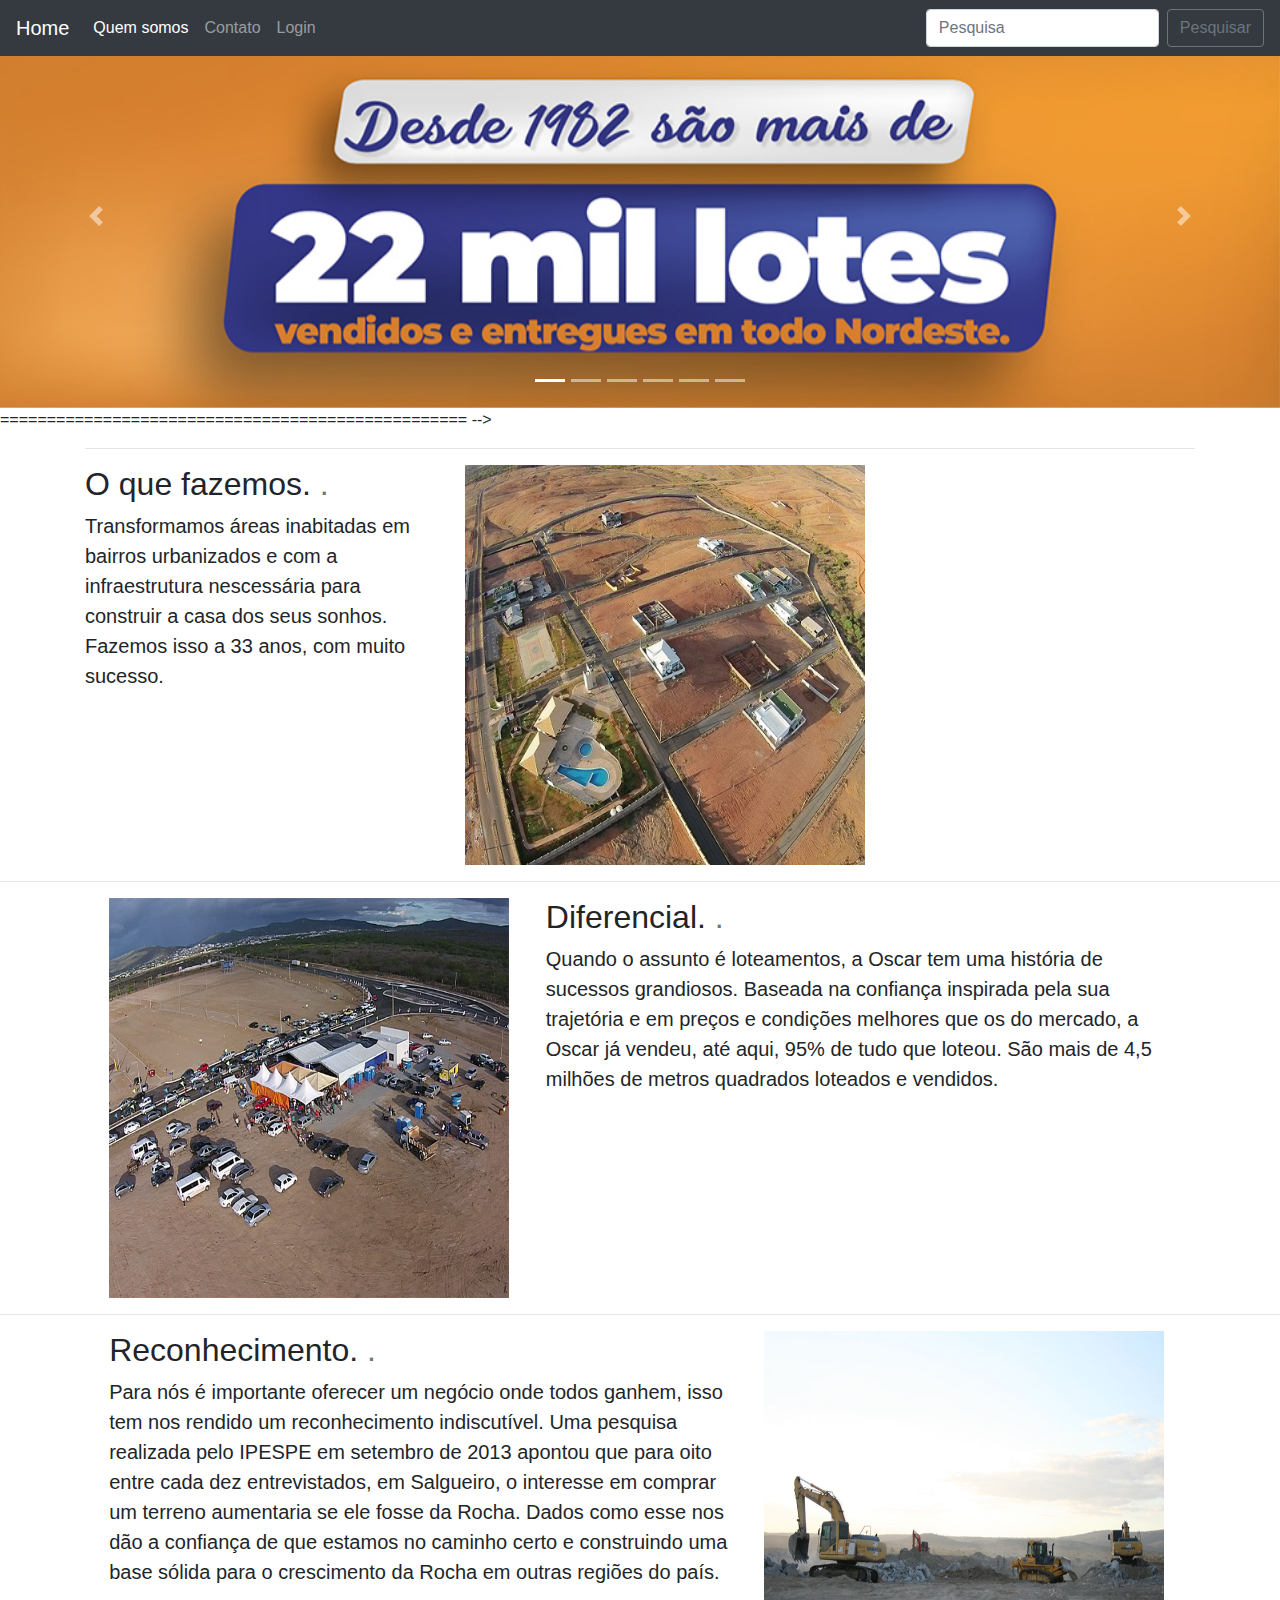
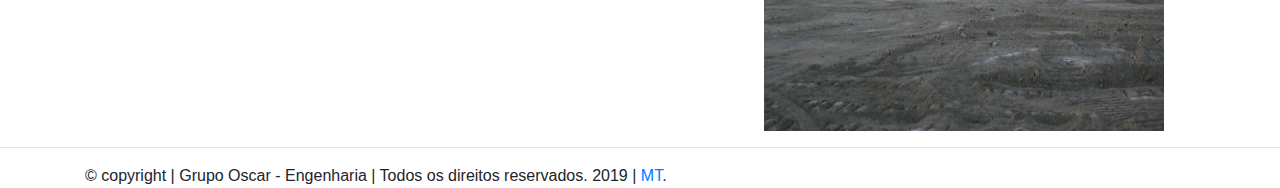
<file: index.html>
<!doctype html>
<html lang="pt-br">

<head>
    <meta charset="utf-8">
    <meta name="viewport" content="width=device-width, initial-scale=1, shrink-to-fit=no">
    <meta name="description" content="">
    <title>Oscar Imobiliaria </title>


    <!-- Bootstrap core CSS -->
    <link rel="stylesheet" href="https://stackpath.bootstrapcdn.com/bootstrap/4.3.1/css/bootstrap.min.css"
        integrity="sha384-ggOyR0iXCbMQv3Xipma34MD+dH/1fQ784/j6cY/iJTQUOhcWr7x9JvoRxT2MZw1T" crossorigin="anonymous">

    <style>
        .bd-placeholder-img {
            font-size: 1.125rem;
            text-anchor: middle;
            -webkit-user-select: none;
            -moz-user-select: none;
            -ms-user-select: none;
            user-select: none;
        }

        @media (min-width: 768px) {
            .bd-placeholder-img-lg {
                font-size: 3.5rem;
            }
        }
    </style>

</head>

<body>
    <header>
        <nav class="navbar navbar-expand-md navbar-dark fixed-top bg-dark">
            <a class="navbar-brand" href="#">Home</a>
            <button class="navbar-toggler" type="button" data-toggle="collapse" data-target="#navbarCollapse"
                aria-controls="navbarCollapse" aria-expanded="false" aria-label="Toggle navigation">
                <span class="navbar-toggler-icon"></span>
            </button>
            <div class="collapse navbar-collapse" id="navbarCollapse">
                <ul class="navbar-nav mr-auto">
                    <li class="nav-item active">
                        <a class="nav-link" href="#">Quem somos <span class="sr-only">(current)</span></a>
                    </li>
                    <li class="nav-item">
                        <a class="nav-link" href="#">Contato</a>
                    </li>
                    <li class="nav-item">
                        <a class="nav-link" href="login.php">Login</a>
                    </li>
                </ul>
                <form class="form-inline mt-2 mt-md-0">
                    <input class="form-control mr-sm-2" type="text" placeholder="Pesquisa" aria-label="Search">
                    <button class="btn btn-outline-secondary my-2 my-sm-0" type="submit">Pesquisar</button>
                </form>
            </div>
        </nav>
    </header>

    <main role="main">
        <br>
        <div id="carouselExampleIndicators" class="carousel slide" data-ride="carousel">
            <ol class="carousel-indicators">
                <li data-target="#carouselExampleIndicators" data-slide-to="0" class="active"></li>
                <li data-target="#carouselExampleIndicators" data-slide-to="1"></li>
                <li data-target="#carouselExampleIndicators" data-slide-to="2"></li>
                <li data-target="#carouselExampleIndicators" data-slide-to="3"></li>
                <li data-target="#carouselExampleIndicators" data-slide-to="4"></li>
                <li data-target="#carouselExampleIndicators" data-slide-to="5"></li>
   
            </ol>
            <div class="carousel-inner">
                <div class="carousel-item active">
                    <img src="imagens/img1.jpg" class="d-block w-100" alt="...">
                </div>
                <div class="carousel-item">
                    <img src="imagens/img2.jpg" class="d-block w-100" alt="...">
                </div>
                <div class="carousel-item">
                    <img src="imagens/img3.jpg" class="d-block w-100" alt="...">
                </div>
                <div class="carousel-item">
                    <img src="imagens/img4.jpg" class="d-block w-100" alt="...">
                </div>
                <div class="carousel-item">
                    <img src="imagens/img5.jpg" class="d-block w-100" alt="...">
                </div>
      
            </div>
            <a class="carousel-control-prev" href="#carouselExampleIndicators" role="button" data-slide="prev">
                <span class="carousel-control-prev-icon" aria-hidden="true"></span>
                <span class="sr-only">Previous</span>
            </a>
            <a class="carousel-control-next" href="#carouselExampleIndicators" role="button" data-slide="next">
                <span class="carousel-control-next-icon" aria-hidden="true"></span>
                <span class="sr-only">Next</span>
            </a>
        </div>



  ================================================== -->
        <!-- Coloque o restante da página em outro contêiner para centralizar todo o conteúdo. -->

        <div class="container marketing">

            <!-- Três colunas de texto abaixo do carrossel -->



            <!-- INICIAR OS RECURSOS -->

            <hr class="featurette-divider">

            <div class="row featurette">
                <div class="col-md-4">
                    <h2 class="featurette-heading">O que fazemos. <span class="text-muted">.</span></h2>
                    <p class="lead">Transformamos áreas inabitadas em bairros urbanizados e com a infraestrutura
                        nescessária para construir a casa dos seus sonhos. Fazemos isso a 33 anos, com muito sucesso.
                    </p>
                </div>

                <div class="col-md-8 ">
                    <img src="imagens/img7.jpg" alt="Smiley face" height="400" width="400">
                </div>
            </div>
        </div>

        <hr class="featurette-divider">

        <div class="row featurette">
                <div class="col-md-1">
                </div>

            <div class="col-md-4">
                <img src="imagens/img8.jpg" alt="Smiley face" height="400" width="400">
            </div>

            <div class="col-md-6">
                <h2 class="featurette-heading">Diferencial. <span class="text-muted">.</span></h2>
                <p class="lead">Quando o assunto é loteamentos, a Oscar tem uma história de sucessos grandiosos. Baseada
                    na confiança inspirada pela sua trajetória e em preços e condições melhores que os do mercado, a
                    Oscar já vendeu, até aqui, 95% de tudo que loteou. São mais de 4,5 milhões de metros quadrados
                    loteados e vendidos.</p>
            </div>
            <div class="col-md-1">
                </div>

        </div>

        <hr class="featurette-divider">

        <div class="row featurette">
                <div class="col-md-1">
                </div>


            <div class="col-md-6">
                <h2 class="featurette-heading">Reconhecimento. <span class="text-muted">.</span></h2>
                <p class="lead">Para nós é importante oferecer um negócio onde todos ganhem, isso tem nos rendido um reconhecimento indiscutível. Uma pesquisa realizada pelo IPESPE em setembro de 2013 apontou que para oito entre cada dez entrevistados, em Salgueiro, o interesse em comprar um terreno aumentaria se ele fosse da Rocha. Dados como esse nos dão a confiança de que estamos no caminho certo e construindo uma base sólida para o crescimento da Rocha em outras regiões do país.</p>
            </div>

            
            <div class="col-md-4">
                    <img src="imagens/img9.jpg" alt="Smiley face" height="400" width="400">
                </div>
            <div class="col-md-1">
                </div>

        </div>

        <hr class="featurette-divider">

        <!-- /END THE FEATURETTES -->

        </div><!-- /.container -->


        <!-- FOOTER -->
        <footer class="container">

                        <article id="copyright">&copy; copyright | Grupo Oscar - Engenharia | Todos os direitos reservados. 2019 | <a href="" id="mt">MT</a>.</article>
      
        </footer>
    </main>
    <script src="https://code.jquery.com/jquery-3.3.1.slim.min.js"
        integrity="sha384-q8i/X+965DzO0rT7abK41JStQIAqVgRVzpbzo5smXKp4YfRvH+8abtTE1Pi6jizo"
        crossorigin="anonymous"></script>
    <script src="https://cdnjs.cloudflare.com/ajax/libs/popper.js/1.14.3/umd/popper.min.js"
        integrity="sha384-ZMP7rVo3mIykV+2+9J3UJ46jBk0WLaUAdn689aCwoqbBJiSnjAK/l8WvCWPIPm49"
        crossorigin="anonymous"></script>
    <script src="https://stackpath.bootstrapcdn.com/bootstrap/4.1.3/js/bootstrap.min.js"
        integrity="sha384-ChfqqxuZUCnJSK3+MXmPNIyE6ZbWh2IMqE241rYiqJxyMiZ6OW/JmZQ5stwEULTy"
        crossorigin="anonymous"></script>
</body>



</html>
</file>
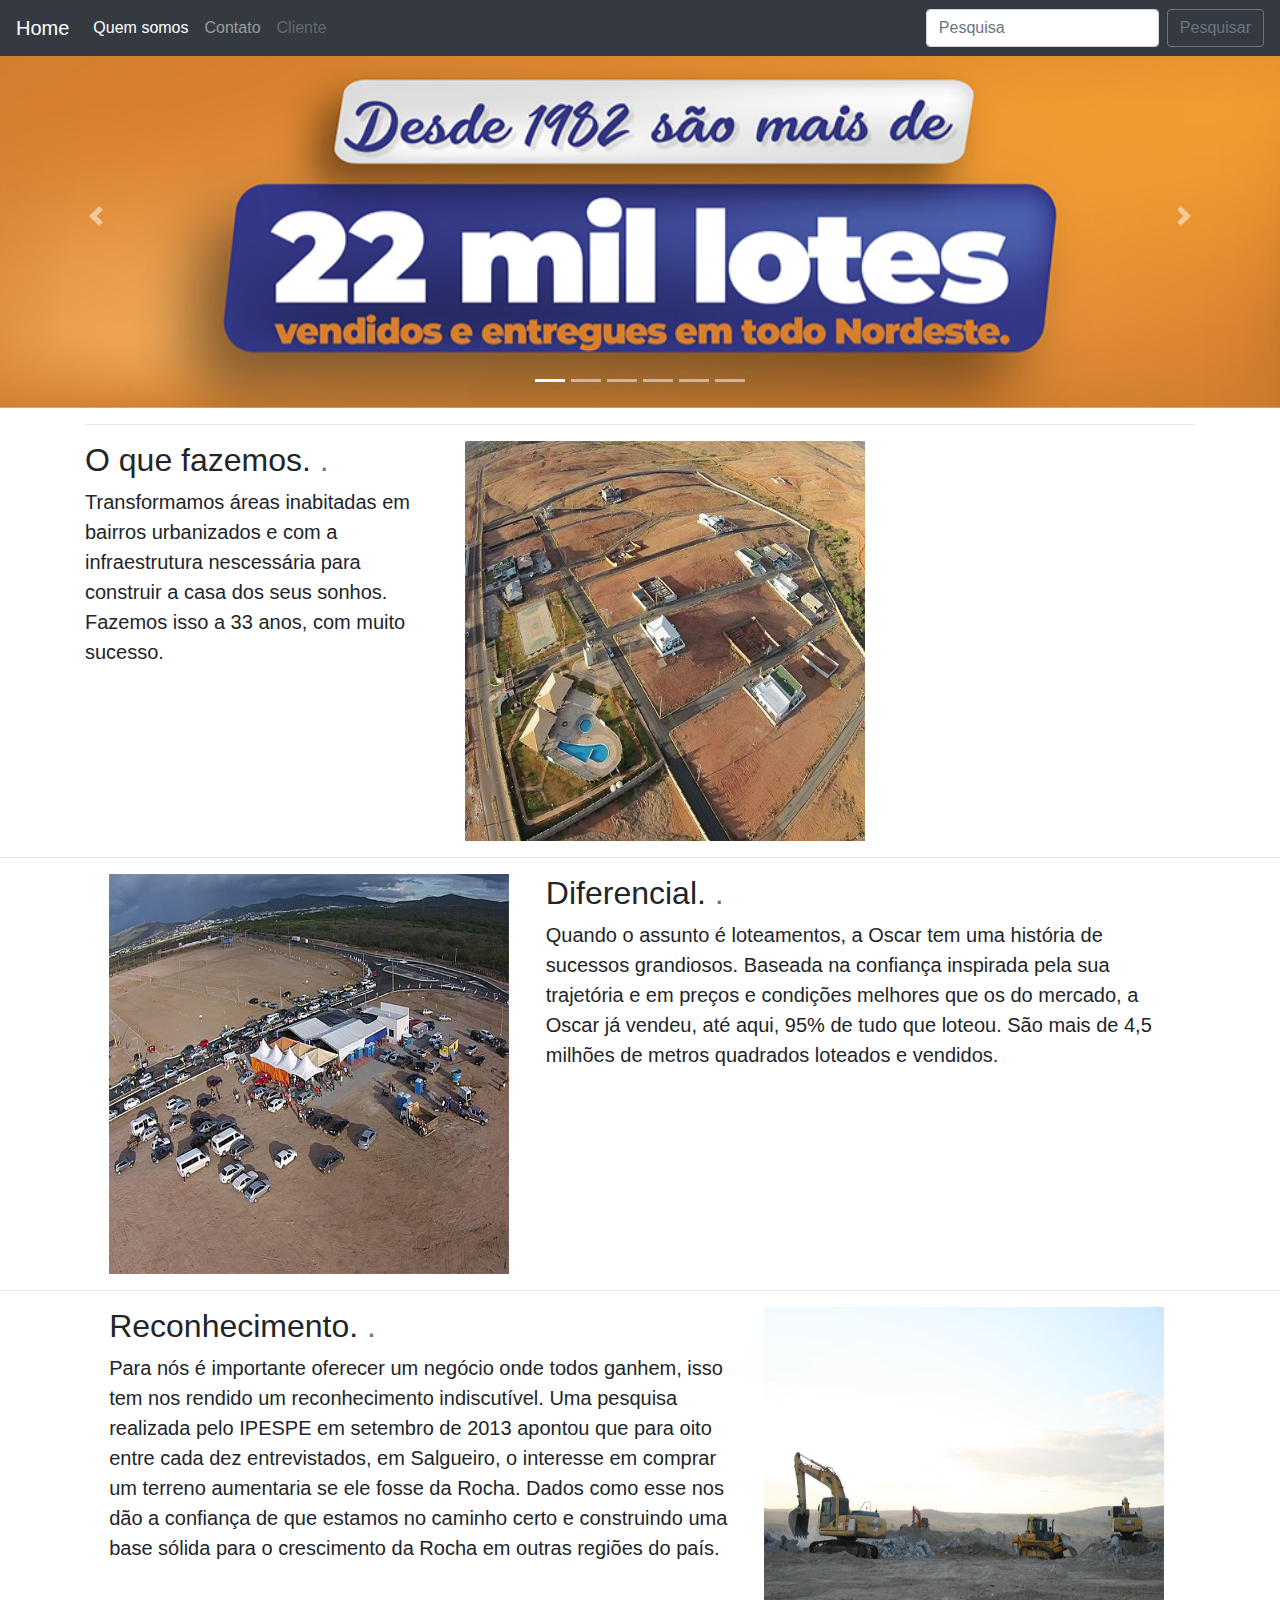
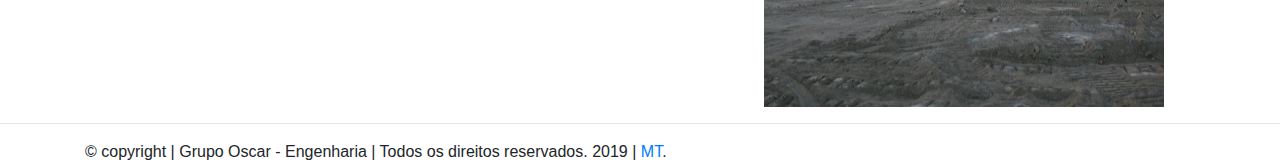
<file: teste.html>
<!doctype html>
<html lang="pt-br">

<head>
    <meta charset="utf-8">
    <meta name="viewport" content="width=device-width, initial-scale=1, shrink-to-fit=no">
    <meta name="description" content="">
    <title>Oscar Imobiliaria </title>


    <!-- Bootstrap core CSS -->
    <link rel="stylesheet" href="https://stackpath.bootstrapcdn.com/bootstrap/4.3.1/css/bootstrap.min.css"
        integrity="sha384-ggOyR0iXCbMQv3Xipma34MD+dH/1fQ784/j6cY/iJTQUOhcWr7x9JvoRxT2MZw1T" crossorigin="anonymous">

    <style>
        .bd-placeholder-img {
            font-size: 1.125rem;
            text-anchor: middle;
            -webkit-user-select: none;
            -moz-user-select: none;
            -ms-user-select: none;
            user-select: none;
        }

        @media (min-width: 768px) {
            .bd-placeholder-img-lg {
                font-size: 3.5rem;
            }
        }
    </style>

</head>

<body>
    <header>
        <nav class="navbar navbar-expand-md navbar-dark fixed-top bg-dark">
            <a class="navbar-brand" href="#">Home</a>
            <button class="navbar-toggler" type="button" data-toggle="collapse" data-target="#navbarCollapse"
                aria-controls="navbarCollapse" aria-expanded="false" aria-label="Toggle navigation">
                <span class="navbar-toggler-icon"></span>
            </button>
            <div class="collapse navbar-collapse" id="navbarCollapse">
                <ul class="navbar-nav mr-auto">
                    <li class="nav-item active">
                        <a class="nav-link" href="#">Quem somos <span class="sr-only">(current)</span></a>
                    </li>
                    <li class="nav-item">
                        <a class="nav-link" href="#">Contato</a>
                    </li>
                    <li class="nav-item">
                        <a class="nav-link disabled" href="#">Cliente</a>
                    </li>
                </ul>
                <form class="form-inline mt-2 mt-md-0">
                    <input class="form-control mr-sm-2" type="text" placeholder="Pesquisa" aria-label="Search">
                    <button class="btn btn-outline-secondary my-2 my-sm-0" type="submit">Pesquisar</button>
                </form>
            </div>
        </nav>
    </header>

    <main role="main">
        <br>
        <div id="carouselExampleIndicators" class="carousel slide" data-ride="carousel">
            <ol class="carousel-indicators">
                <li data-target="#carouselExampleIndicators" data-slide-to="0" class="active"></li>
                <li data-target="#carouselExampleIndicators" data-slide-to="1"></li>
                <li data-target="#carouselExampleIndicators" data-slide-to="2"></li>
                <li data-target="#carouselExampleIndicators" data-slide-to="3"></li>
                <li data-target="#carouselExampleIndicators" data-slide-to="4"></li>
                <li data-target="#carouselExampleIndicators" data-slide-to="5"></li>
   
            </ol>
            <div class="carousel-inner">
                <div class="carousel-item active">
                    <img src="imagens/img1.jpg" class="d-block w-100" alt="...">
                </div>
                <div class="carousel-item">
                    <img src="imagens/img2.jpg" class="d-block w-100" alt="...">
                </div>
                <div class="carousel-item">
                    <img src="imagens/img3.jpg" class="d-block w-100" alt="...">
                </div>
                <div class="carousel-item">
                    <img src="imagens/img4.jpg" class="d-block w-100" alt="...">
                </div>
                <div class="carousel-item">
                    <img src="imagens/img5.jpg" class="d-block w-100" alt="...">
                </div>
      
            </div>
            <a class="carousel-control-prev" href="#carouselExampleIndicators" role="button" data-slide="prev">
                <span class="carousel-control-prev-icon" aria-hidden="true"></span>
                <span class="sr-only">Previous</span>
            </a>
            <a class="carousel-control-next" href="#carouselExampleIndicators" role="button" data-slide="next">
                <span class="carousel-control-next-icon" aria-hidden="true"></span>
                <span class="sr-only">Next</span>
            </a>
        </div>



        <!--Mensagens de marketing e recursos
  ================================================== -->
        <!-- Coloque o restante da página em outro contêiner para centralizar todo o conteúdo. -->

        <div class="container marketing">

            <!-- Três colunas de texto abaixo do carrossel -->



            <!-- INICIAR OS RECURSOS -->

            <hr class="featurette-divider">

            <div class="row featurette">
                <div class="col-md-4">
                    <h2 class="featurette-heading">O que fazemos. <span class="text-muted">.</span></h2>
                    <p class="lead">Transformamos áreas inabitadas em bairros urbanizados e com a infraestrutura
                        nescessária para construir a casa dos seus sonhos. Fazemos isso a 33 anos, com muito sucesso.
                    </p>
                </div>

                <div class="col-md-8 ">
                    <img src="imagens/img7.jpg" alt="Smiley face" height="400" width="400">
                </div>
            </div>
        </div>

        <hr class="featurette-divider">

        <div class="row featurette">
                <div class="col-md-1">
                </div>

            <div class="col-md-4">
                <img src="imagens/img8.jpg" alt="Smiley face" height="400" width="400">
            </div>

            <div class="col-md-6">
                <h2 class="featurette-heading">Diferencial. <span class="text-muted">.</span></h2>
                <p class="lead">Quando o assunto é loteamentos, a Oscar tem uma história de sucessos grandiosos. Baseada
                    na confiança inspirada pela sua trajetória e em preços e condições melhores que os do mercado, a
                    Oscar já vendeu, até aqui, 95% de tudo que loteou. São mais de 4,5 milhões de metros quadrados
                    loteados e vendidos.</p>
            </div>
            <div class="col-md-1">
                </div>

        </div>

        <hr class="featurette-divider">

        <div class="row featurette">
                <div class="col-md-1">
                </div>


            <div class="col-md-6">
                <h2 class="featurette-heading">Reconhecimento. <span class="text-muted">.</span></h2>
                <p class="lead">Para nós é importante oferecer um negócio onde todos ganhem, isso tem nos rendido um reconhecimento indiscutível. Uma pesquisa realizada pelo IPESPE em setembro de 2013 apontou que para oito entre cada dez entrevistados, em Salgueiro, o interesse em comprar um terreno aumentaria se ele fosse da Rocha. Dados como esse nos dão a confiança de que estamos no caminho certo e construindo uma base sólida para o crescimento da Rocha em outras regiões do país.</p>
            </div>

            
            <div class="col-md-4">
                    <img src="imagens/img9.jpg" alt="Smiley face" height="400" width="400">
                </div>
            <div class="col-md-1">
                </div>

        </div>

        <hr class="featurette-divider">

        <!-- /END THE FEATURETTES -->

        </div><!-- /.container -->


        <!-- FOOTER -->
        <footer class="container">

                        <article id="copyright">&copy; copyright | Grupo Oscar - Engenharia | Todos os direitos reservados. 2019 | <a href="" id="mt">MT</a>.</article>
      
        </footer>
    </main>
    <script src="https://code.jquery.com/jquery-3.3.1.slim.min.js"
        integrity="sha384-q8i/X+965DzO0rT7abK41JStQIAqVgRVzpbzo5smXKp4YfRvH+8abtTE1Pi6jizo"
        crossorigin="anonymous"></script>
    <script src="https://cdnjs.cloudflare.com/ajax/libs/popper.js/1.14.3/umd/popper.min.js"
        integrity="sha384-ZMP7rVo3mIykV+2+9J3UJ46jBk0WLaUAdn689aCwoqbBJiSnjAK/l8WvCWPIPm49"
        crossorigin="anonymous"></script>
    <script src="https://stackpath.bootstrapcdn.com/bootstrap/4.1.3/js/bootstrap.min.js"
        integrity="sha384-ChfqqxuZUCnJSK3+MXmPNIyE6ZbWh2IMqE241rYiqJxyMiZ6OW/JmZQ5stwEULTy"
        crossorigin="anonymous"></script>
</body>



</html>
</file>
